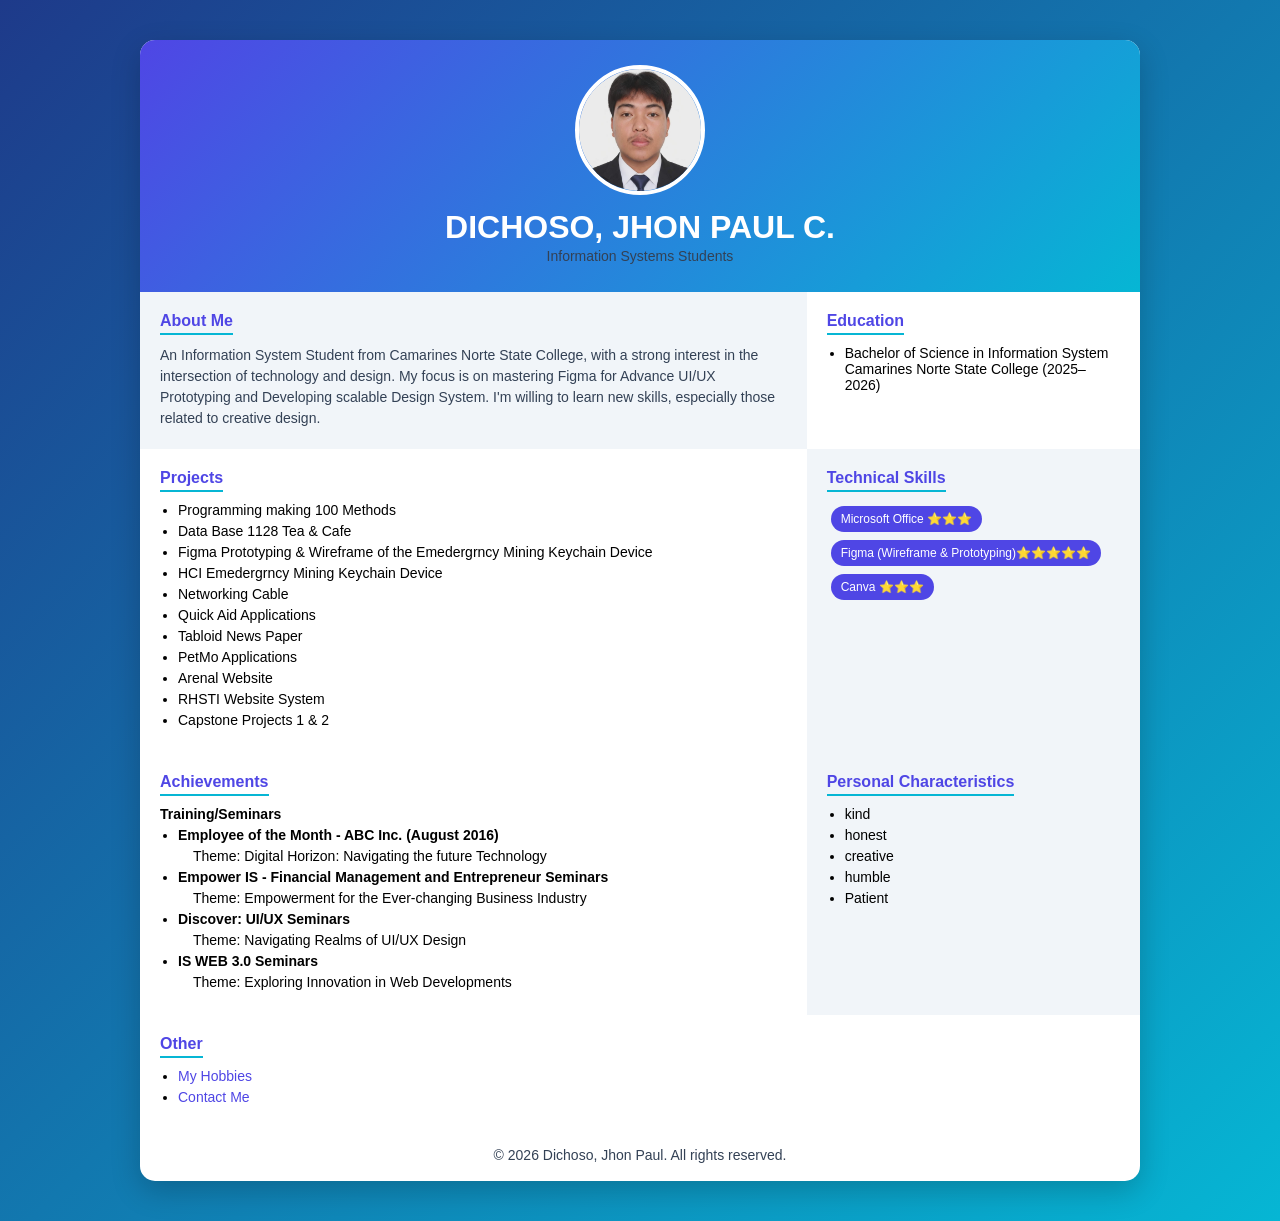
<file: index.html>
<!DOCTYPE html>
<html lang="en">
<head>
  <meta charset="UTF-8">
  <title>My Resume</title>
  <link rel="stylesheet" href="style.css">
</head>

<body>

<div class="container">
  
  <header>
    <img src="./haha.jpg" alt="Jhon Paul" class="profile-img">
    <h1>DICHOSO, JHON PAUL C.</h1>
    <p class="subtitle">Information Systems Students</p>
  </header>

  <section>
    <h2>About Me</h2>
    <p>
      An Information System Student from Camarines Norte State College, 
      with a strong interest in the intersection of technology and design. 
      My focus is on mastering Figma for Advance UI/UX Prototyping and Developing scalable Design System. 
      I'm willing to learn new skills, especially those related to creative design.
    </p>
  </section>

  <section>
    <h2>Education</h2>
    <ul>
      <li>
        Bachelor of Science in Information System <br>
        <span class="light">Camarines Norte State College (2025–2026)</span>
      </li>
    </ul>
  </section>

  <section>
    <h2>Projects</h2>
    
    <div class="job">
      <ul>
        <li>Programming making 100 Methods</li>
        <li>Data Base 1128 Tea & Cafe</li>
        <li>Figma Prototyping & Wireframe of the Emedergrncy Mining Keychain Device</li>
        <li>HCI Emedergrncy Mining Keychain Device</li>
        <li>Networking Cable</li>
        <li>Quick Aid Applications</li>
        <li>Tabloid News Paper</li>
        <li>PetMo Applications</li>
        <li>Arenal Website</li>
        <li>RHSTI Website System</li>
        <li>Capstone Projects 1 & 2</li>
      </ul>
    </div>
   
  </section>

  <section>
    <h2>Technical Skills</h2>
    <ul class="skills">
      <li>Microsoft Office ⭐⭐⭐</li>
      <li>Figma (Wireframe & Prototyping)⭐⭐⭐⭐⭐</li>
      <li>Canva ⭐⭐⭐</li>
    </ul>
  </section>

  <section>
    <h2>Achievements</h2>
    <h3>Training/Seminars</h3>
    <ul>
      <li><b>Employee of the Month - ABC Inc. (August 2016)</b>
        <ul>Theme: Digital Horizon: Navigating the future Technology</ul>
      </li>
      <li><b>Empower IS - Financial Management and Entrepreneur Seminars</b>
        <ul>Theme: Empowerment for the Ever-changing Business Industry</ul>
      </li>
      <li><b>Discover: UI/UX Seminars</b>
        <ul>Theme: Navigating Realms of UI/UX Design</ul>
      </li>
      <li><b>IS WEB 3.0 Seminars</b>
        <ul>Theme: Exploring Innovation in Web Developments</ul>
      </li>
      
    </ul>
  </section>

  <section>
    <h2>Personal Characteristics</h2>
    <ul>
        <li>kind</li>
        <li>honest</li>
        <li>creative</li>
        <li>humble</li>
        <li>Patient</li>
    </ul>
  </section>

  <section>
    <h2>Other</h2>
    <ul>
      <li><a href="./myhobbies.html">My Hobbies</a></li>
      <li><a href="./contactme.html">Contact Me</a></li>
    </ul>
  </section>

  <footer>
    <p>© 2026 Dichoso, Jhon Paul. All rights reserved.</p>
  </footer>

</div>

</body>
</html>
</file>
<file: style.css>
/* RESET */
* {
  margin: 0;
  padding: 0;
  box-sizing: border-box;
  font-family: 'Poppins', sans-serif;
}

/* 🌈 Background */
body {
  min-height: 100vh;
  background: linear-gradient(135deg, #1e3a8a, #06b6d4);
}

/* 🧱 Layout */
.container {
  display: grid;
  grid-template-columns: 2fr 1fr;
  max-width: 1000px;
  margin: 40px auto;
  background: white;
  border-radius: 15px;
  overflow: hidden;
  box-shadow: 0 10px 30px rgba(0,0,0,0.2);
}

/* 🔵 LEFT SIDE */
.container header {
  grid-column: span 2;
  text-align: center;
  background: linear-gradient(135deg, #4f46e5, #06b6d4);
  color: white;
  padding: 25px;
}

.profile-img {
  width: 130px;
  height: 130px;
  border-radius: 50%;
  object-fit: cover;
  border: 4px solid white;
  margin-bottom: 10px;
  transition: 0.3s;
}

.profile-img:hover {
  transform: scale(1.08);
}

/* Left column */
section:nth-of-type(1),
section:nth-of-type(4),
section:nth-of-type(6) {
  background: #f1f5f9;
}

/* 🧾 Sections */
section {
  padding: 20px;
  transition: 0.3s;
}

section:hover {
  background: #f8fafc;
}

/* Titles */
h2 {
  font-size: 16px;
  color: #4f46e5;
  margin-bottom: 10px;
  border-bottom: 2px solid #06b6d4;
  display: inline-block;
  padding-bottom: 3px;
}

h3 {
  font-size: 14px;
  margin-bottom: 5px;
}

/* Text */
p {
  font-size: 14px;
  color: #334155;
  line-height: 1.5;
}

ul {
  padding-left: 18px;
}

ul li {
  font-size: 14px;
  margin-bottom: 5px;
}

/* Nested lists */
ul ul {
  padding-left: 15px;
  margin-top: 5px;
}

/* Skills */
.skills {
  list-style: none;
  padding: 0;
}

.skills li {
  display: inline-block;
  background: #4f46e5;
  color: white;
  padding: 6px 10px;
  margin: 4px;
  border-radius: 20px;
  font-size: 12px;
  transition: 0.3s;
}

.skills li:hover {
  background: #06b6d4;
  transform: translateY(-2px);
}

/* Links */
a {
  color: #4f46e5;
  text-decoration: none;
}

a:hover {
  text-decoration: underline;
}

/* Footer */
footer {
  grid-column: span 2;
  text-align: center;
  padding: 15px;
  font-size: 12px;
  color: gray;
}

/* 📱 Responsive */
@media (max-width: 768px) {
  .container {
    grid-template-columns: 1fr;
  }

  header, footer {
    grid-column: span 1;
  }
}
</file>
